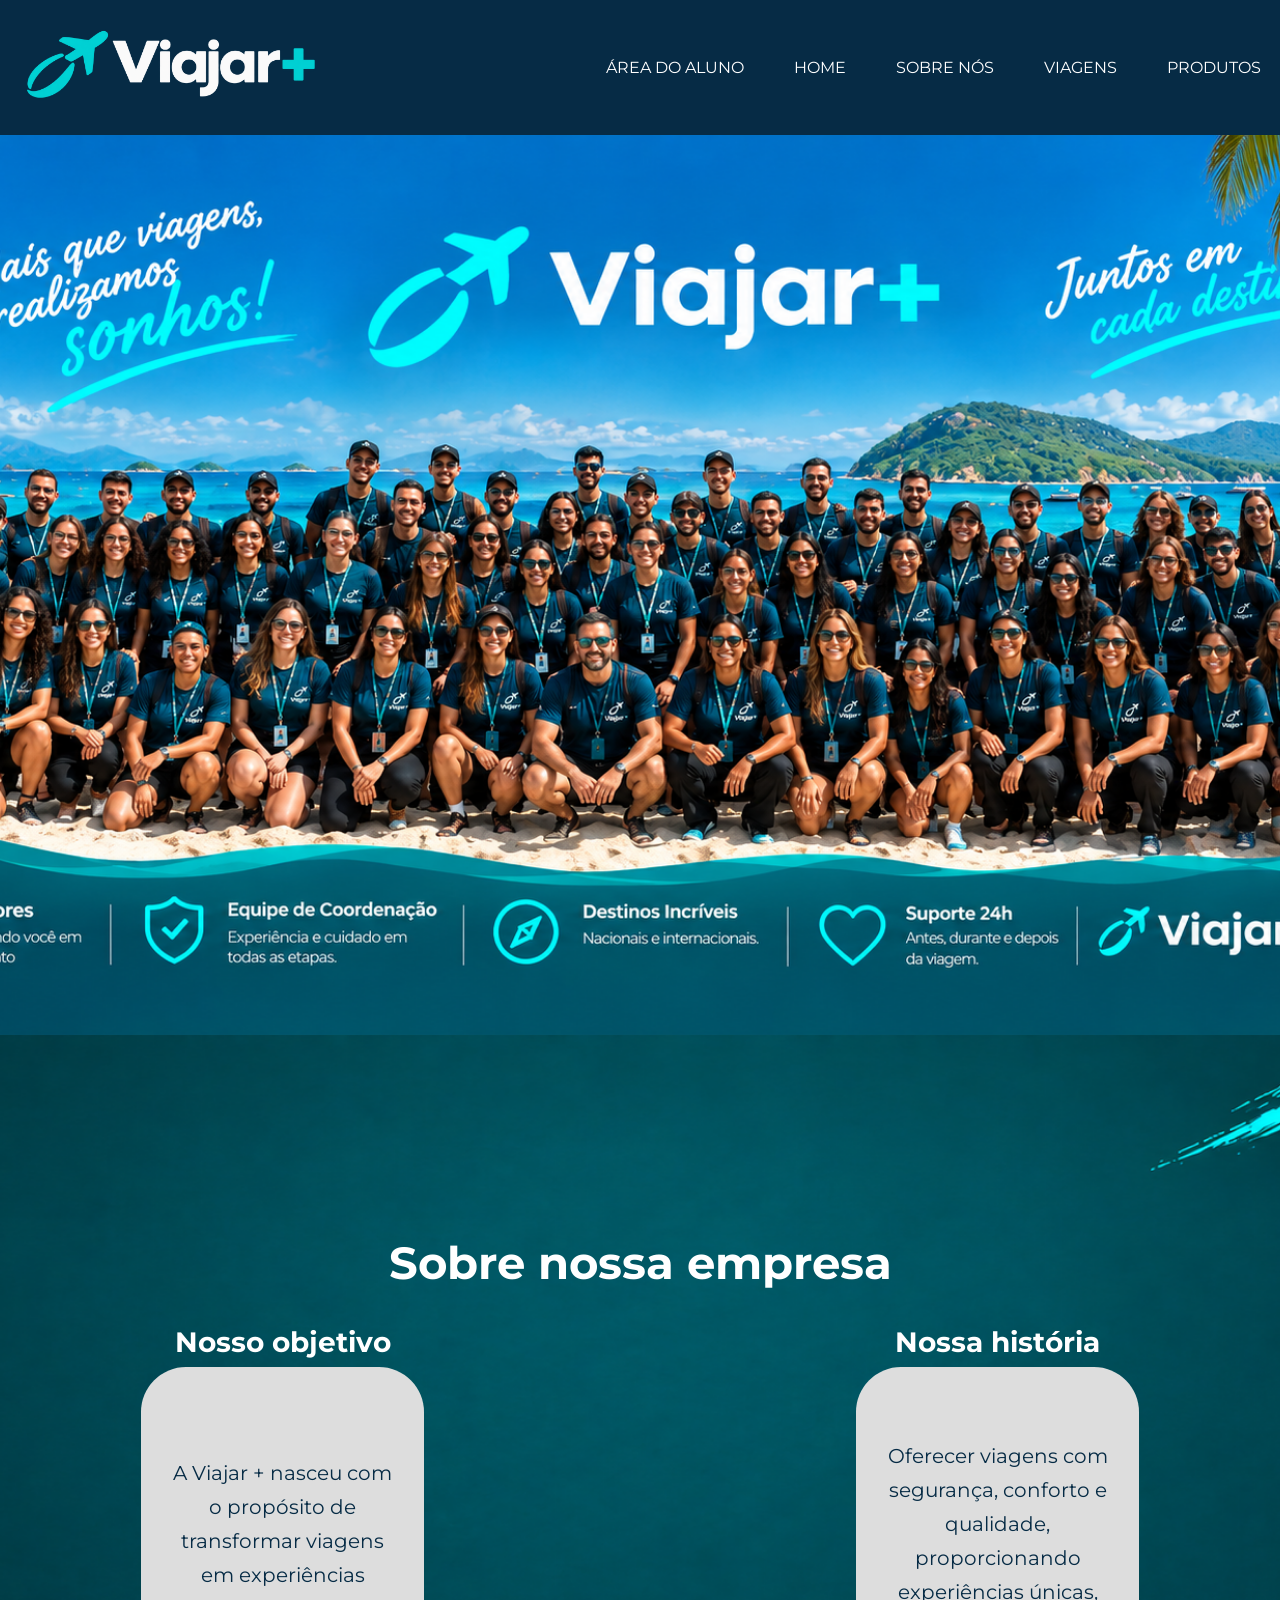
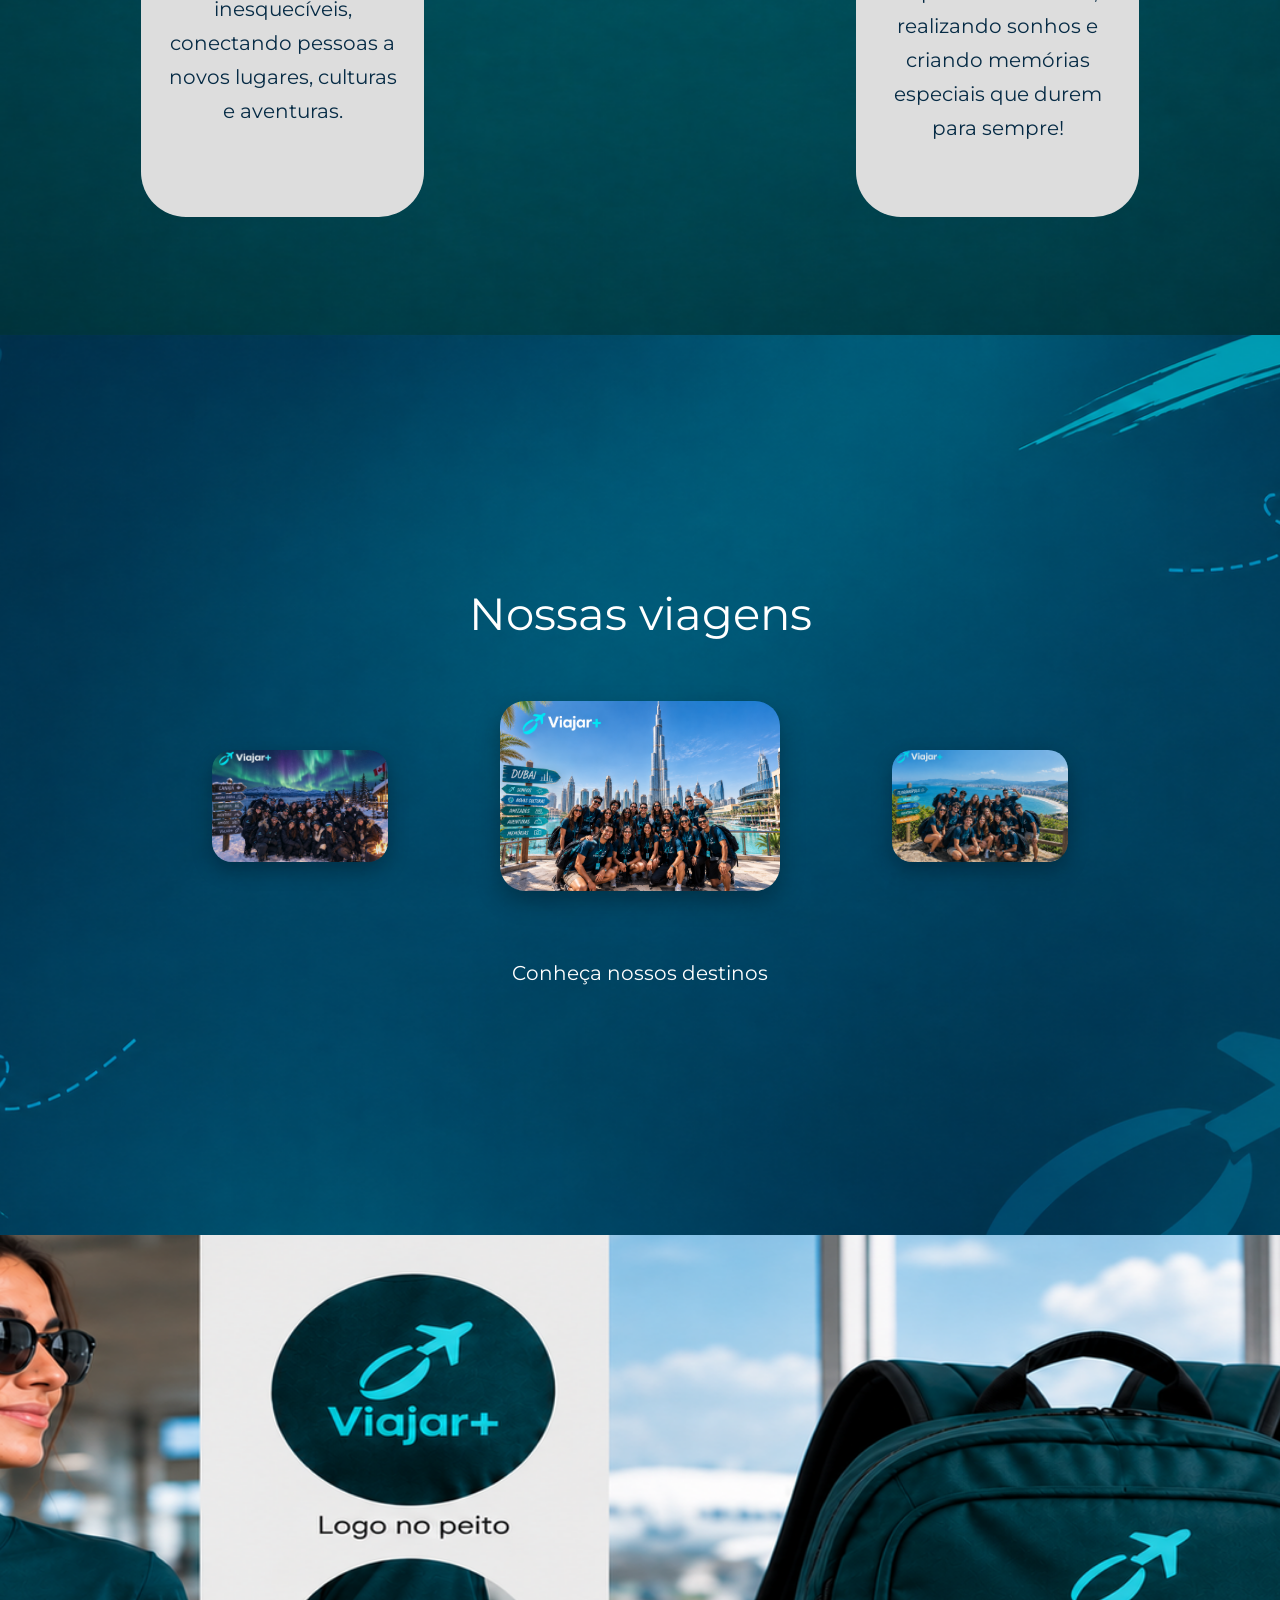
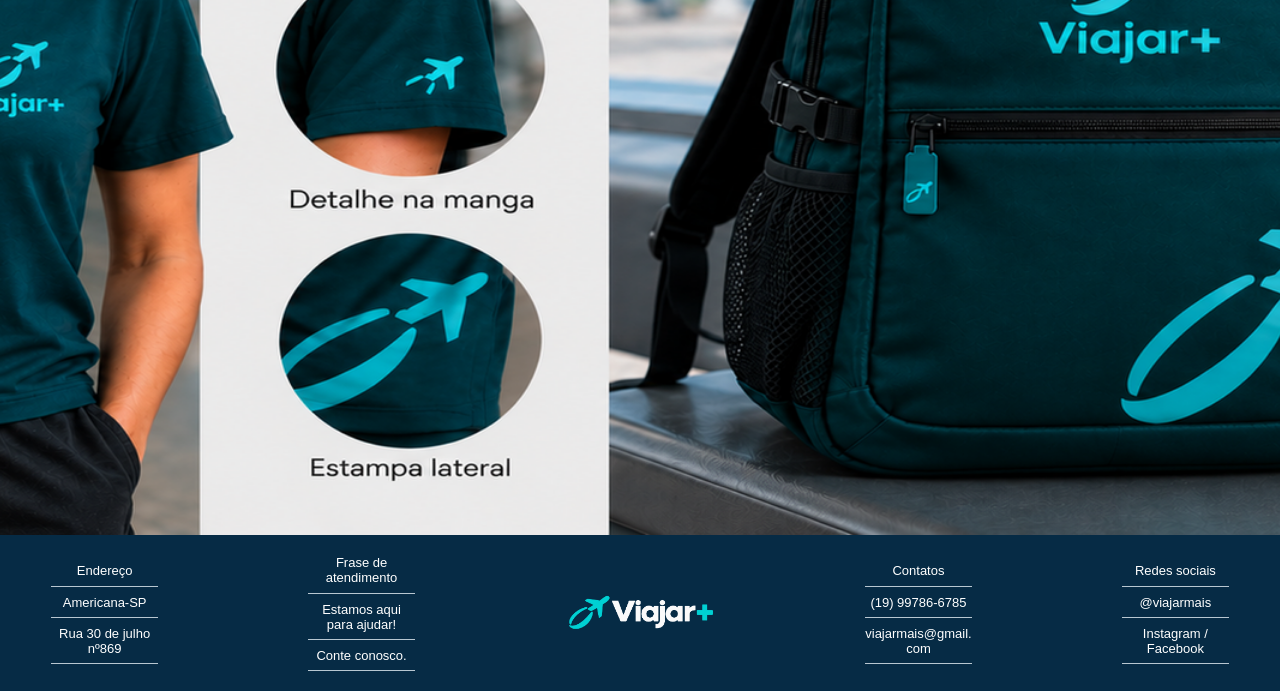
<file: index.html>
<!DOCTYPE html>
<html lang="pt-br">
<head>
    <meta charset="UTF-8">
    <meta name="viewport" content="width=device-width, initial-scale=1.0">
    <link rel="stylesheet" href="style.css">
    <link rel="shortcut icon"href="IMG/Favicon.png"type="image/x-icon">
    <link rel="preconnect" href="https://fonts.googleapis.com">
    <link rel="preconnect" href="https://fonts.gstatic.com" crossorigin>
    <link href="https://fonts.googleapis.com/css2?family=Montserrat:ital,wght@0,100..900;1,100..900&display=swap"rel="stylesheet">
    <title>Viajar+</title>
</head>
<body>
    <header class="topo">
        <div>
            <img src="IMG/Logo2.png"alt="Logo Viajar+"width="300"></div>
        <nav class="config">
            <ul>
                <li><a class="decoracao" href="area.html">ÁREA DO ALUNO</a></li>
                <li><a class="decoracao" href="#HOME">HOME</a></li>
                <li><a class="decoracao" href="#SOBRE-NOS">SOBRE NÓS</a></li>
                <li><a class="decoracao" href="#VIAGENS">VIAGENS</a></li>
                <li><a class="decoracao" href="#PRODUTOS">PRODUTOS</a></li>
            </ul>
        </nav>
    </header>
    <main>
        <section class="casa" id="HOME">
        </section>
        <section class="sobre" id="SOBRE-NOS">
            <h1>
                Sobre nossa empresa
            </h1>
            <div class="conteudo-sobre">
                <div class="bloco">
                    <h2>
                        Nosso objetivo
                    </h2>
                    <div class="caixa">
                        <p>
                            A Viajar + nasceu com o propósito de transformar viagens em experiências inesquecíveis, conectando pessoas a novos lugares, culturas e aventuras.
                        </p>
                    </div>
                </div>
                <div class="bloco">
                    <h2>Nossa história</h2>
                    <div class="caixa2">
                        <p>
                            Oferecer viagens com segurança, conforto e qualidade, proporcionando experiências únicas, realizando sonhos e criando memórias especiais que durem para sempre!
                        </p>
                    </div>
                </div>
            </div>
        </section>
        <section class="viagem" id="VIAGENS">
            <h1>Nossas viagens</h1>
            <div class="carrossel">
                <img src="IMG/canada.png"class="imagem"alt="Viagem 1">
                <img src="IMG/Dubai.png"class="imagem" alt="Viagem 2">
                <img src="IMG/floripa.png"class="imagem"alt="Viagem 3">
                <img src="IMG/rio de janeiro.png"class="imagem"alt="Viagem 4">
                <img src="IMG/gramado.png"class="imagem"alt="Viagem 5">
            </div>
            <h2>Conheça nossos destinos</h2>
        </section>
        <section class="produtos" id="PRODUTOS">
        </section>
    </main>  
    <footer class="rodape">
        <div class="grupo-rodape">
            <div class="coluna-rodape">
                <h3>Endereço</h3>
                <p contenteditable="true">Americana-SP</p>
                <p contenteditable="true">Rua 30 de julho nº869</p>
            </div>

            <div class="coluna-rodape">
                <h3>Frase de atendimento</h3>
                <p contenteditable="true">Estamos aqui para ajudar!</p>
                <p contenteditable="true">Conte conosco.</p>
            </div>

            <div class="logo-rodape">
                <a href="#inicio">
                    <img src="IMG/Logo2.png" alt="Viajar +">
                </a>
            </div>

            <div class="coluna-rodape">
                <h3>Contatos</h3>
                <p contenteditable="true">(19) 99786-6785</p>
                <p contenteditable="true">viajarmais@gmail.com</p>
            </div>

            <div class="coluna-rodape">
                <h3>Redes sociais</h3>
                <p contenteditable="true">@viajarmais</p>
                <p contenteditable="true">Instagram / Facebook</p>
            </div>
        </div>
    </footer>

    <script src="script.js"></script>
</body>
</html>
</file>
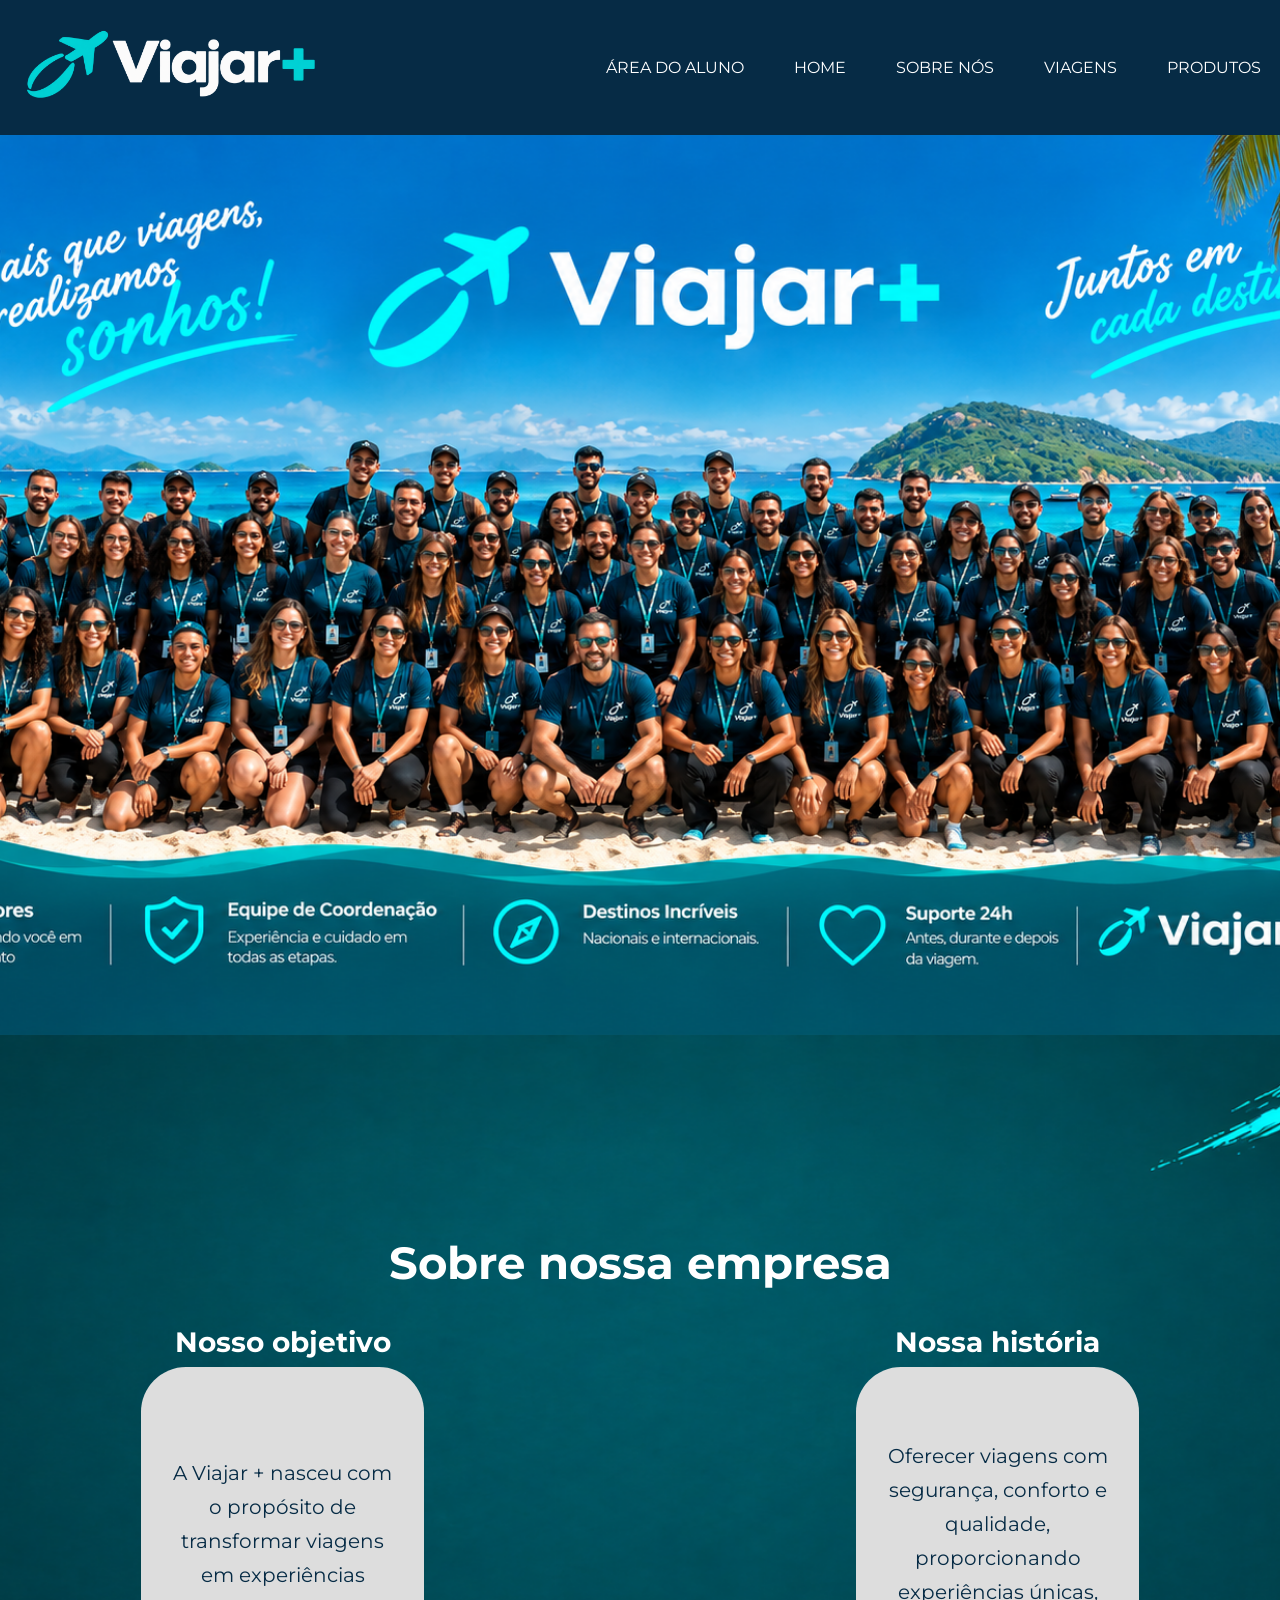
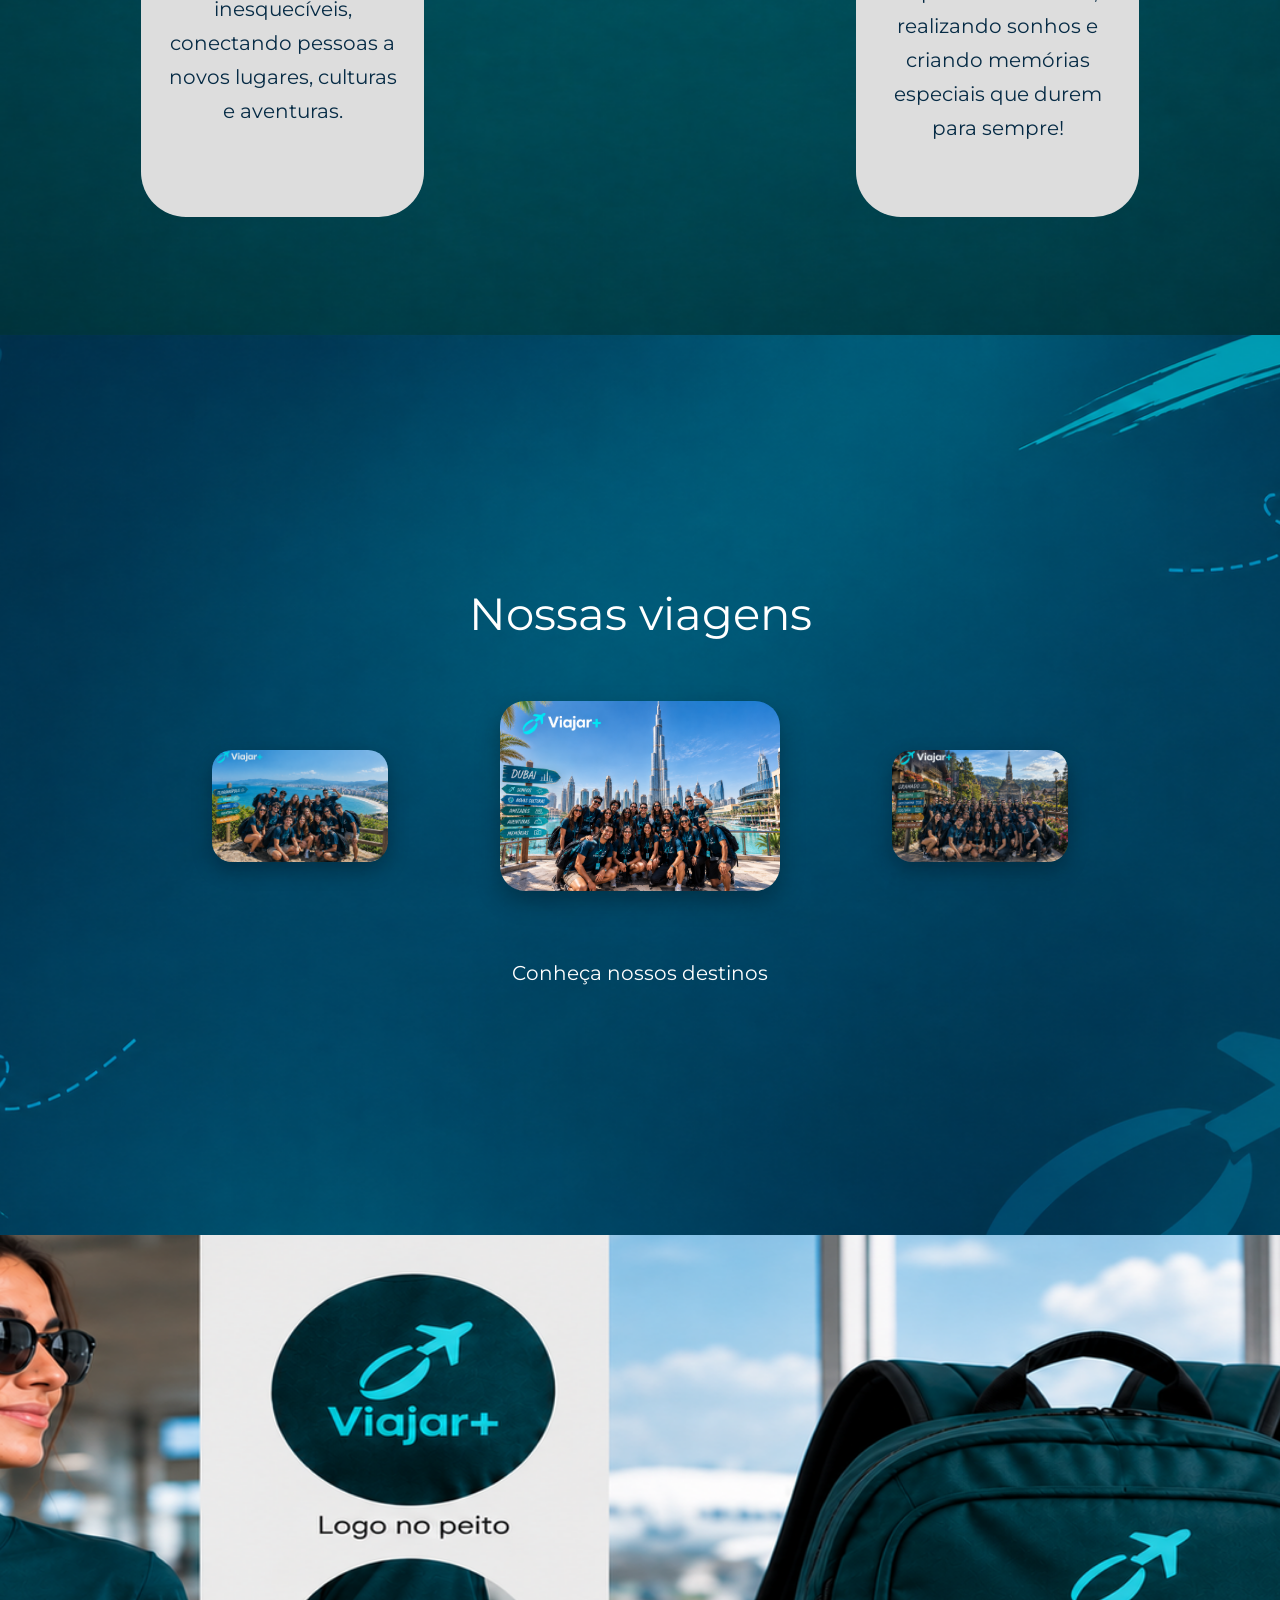
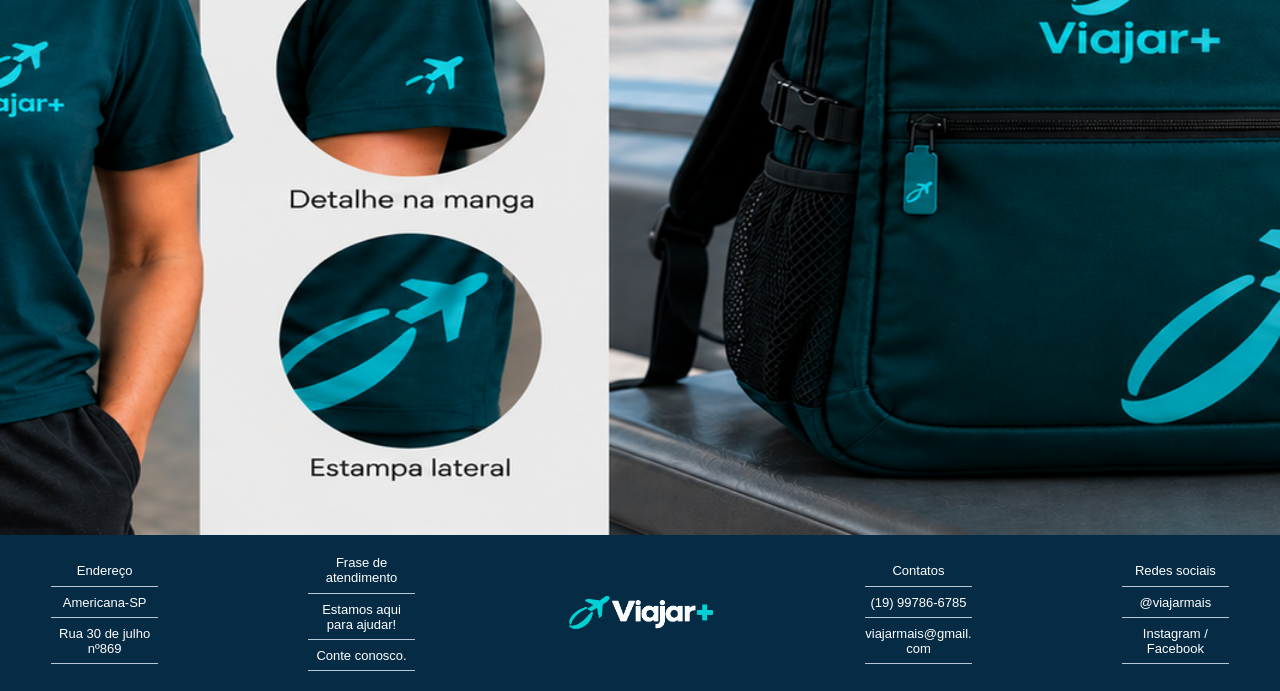
<file: Agência de viagens Viajar +/index.html>
<!DOCTYPE html>
<html lang="pt-br">
<head>
    <meta charset="UTF-8">
    <meta name="viewport" content="width=device-width, initial-scale=1.0">
    <link rel="stylesheet" href="style.css">
    <link rel="shortcut icon"href="IMG/Favicon.png"type="image/x-icon">
    <link rel="preconnect" href="https://fonts.googleapis.com">
    <link rel="preconnect" href="https://fonts.gstatic.com" crossorigin>
    <link href="https://fonts.googleapis.com/css2?family=Montserrat:ital,wght@0,100..900;1,100..900&display=swap"rel="stylesheet">
    <title>Viajar+</title>
</head>
<body>
    <header class="topo">
        <div>
            <img src="IMG/Logo2.png"alt="Logo Viajar+"width="300"></div>
        <nav class="config">
            <ul>
                <li><a class="decoracao" href="area.html">ÁREA DO ALUNO</a></li>
                <li><a class="decoracao" href="#HOME">HOME</a></li>
                <li><a class="decoracao" href="#SOBRE-NOS">SOBRE NÓS</a></li>
                <li><a class="decoracao" href="#VIAGENS">VIAGENS</a></li>
                <li><a class="decoracao" href="#PRODUTOS">PRODUTOS</a></li>
            </ul>
        </nav>
    </header>
    <main>
        <section class="casa" id="HOME">
        </section>
        <section class="sobre" id="SOBRE-NOS">
            <h1>
                Sobre nossa empresa
            </h1>
            <div class="conteudo-sobre">
                <div class="bloco">
                    <h2>
                        Nosso objetivo
                    </h2>
                    <div class="caixa">
                        <p>
                            A Viajar + nasceu com o propósito de transformar viagens em experiências inesquecíveis, conectando pessoas a novos lugares, culturas e aventuras.
                        </p>
                    </div>
                </div>
                <div class="bloco">
                    <h2>Nossa história</h2>
                    <div class="caixa2">
                        <p>
                            Oferecer viagens com segurança, conforto e qualidade, proporcionando experiências únicas, realizando sonhos e criando memórias especiais que durem para sempre!
                        </p>
                    </div>
                </div>
            </div>
        </section>
        <section class="viagem" id="VIAGENS">
            <h1>Nossas viagens</h1>
            <div class="carrossel">
                <img src="IMG/ChatGPT Image 11 de set. de 2026, 08_19_02.png"class="imagem"alt="Viagem 1">
                <img src="IMG/ChatGPT Image 11 de set. de 2026, 08_20_23.png"class="imagem" alt="Viagem 2">
                <img src="IMG/ChatGPT Image 11 de set. de 2026, 08_22_32.png"class="imagem"alt="Viagem 3">
                <img src="IMG/ChatGPT Image 11 de set. de 2026, 08_27_12.png"class="imagem"alt="Viagem 4">
                <img src="IMG/ChatGPT Image 11 de set. de 2026, 08_29_15.png"class="imagem"alt="Viagem 5">
            </div>
            <h2>Conheça nossos destinos</h2>
        </section>
        <section class="produtos" id="PRODUTOS">
        </section>
    </main>  
    <footer class="rodape">
        <div class="grupo-rodape">
            <div class="coluna-rodape">
                <h3>Endereço</h3>
                <p contenteditable="true">Americana-SP</p>
                <p contenteditable="true">Rua 30 de julho nº869</p>
            </div>

            <div class="coluna-rodape">
                <h3>Frase de atendimento</h3>
                <p contenteditable="true">Estamos aqui para ajudar!</p>
                <p contenteditable="true">Conte conosco.</p>
            </div>

            <div class="logo-rodape">
                <a href="#inicio">
                    <img src="IMG/Logo2.png" alt="Viajar +">
                </a>
            </div>

            <div class="coluna-rodape">
                <h3>Contatos</h3>
                <p contenteditable="true">(19) 99786-6785</p>
                <p contenteditable="true">viajarmais@gmail.com</p>
            </div>

            <div class="coluna-rodape">
                <h3>Redes sociais</h3>
                <p contenteditable="true">@viajarmais</p>
                <p contenteditable="true">Instagram / Facebook</p>
            </div>
        </div>
    </footer>

    <script src="script.js"></script>
</body>
</html>
</file>
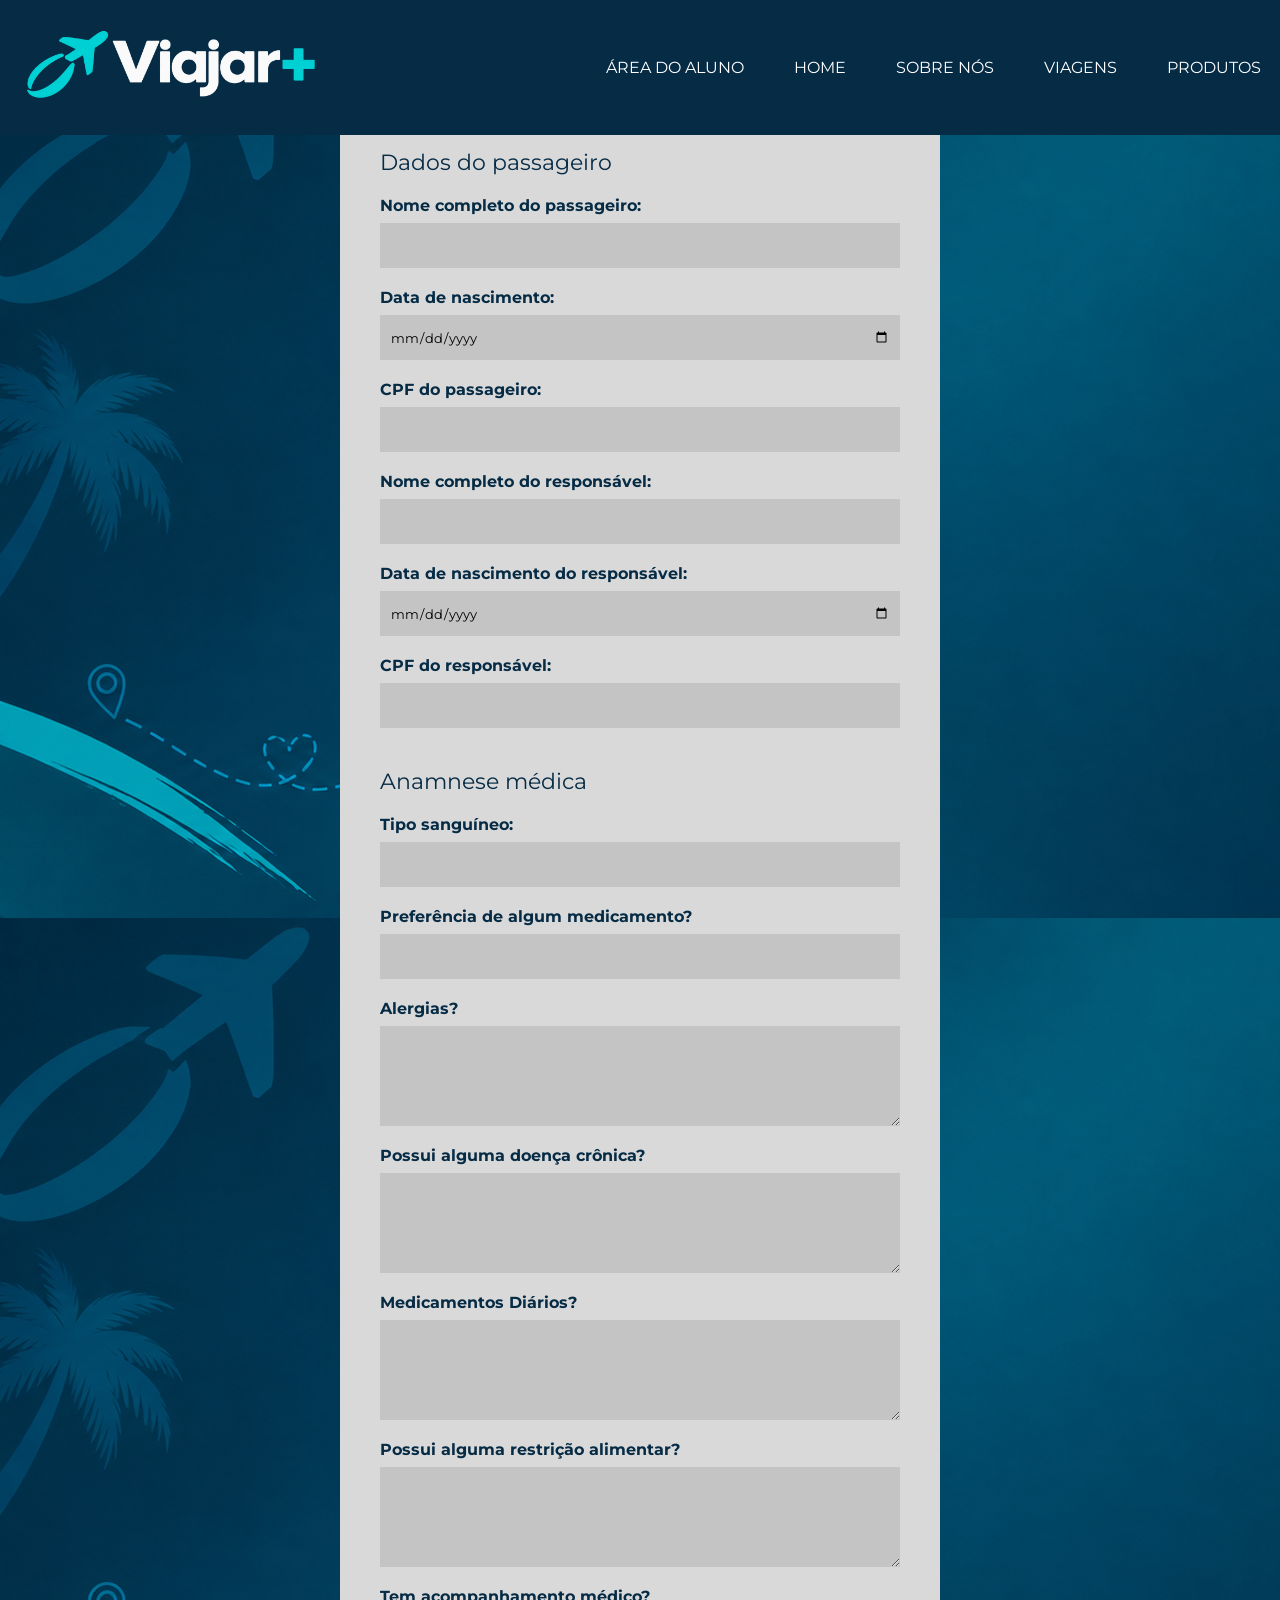
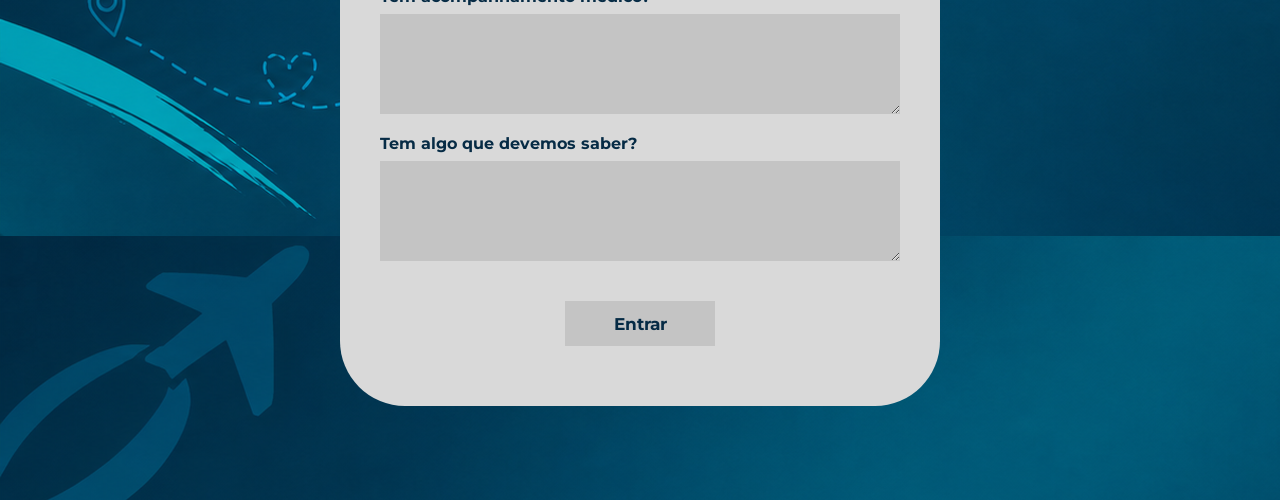
<file: anamnese.html>
<!DOCTYPE html>
<html lang="pt-br">
<head>
    <meta charset="UTF-8">
    <meta name="viewport" content="width=device-width, initial-scale=1.0">
    <link rel="stylesheet" href="anamnese.css">
    <link rel="shortcut icon" href="IMG/Favicon.png" type="image/x-icon">
    <link rel="preconnect" href="https://fonts.googleapis.com">
    <link rel="preconnect" href="https://fonts.gstatic.com" crossorigin>
    <link href="https://fonts.googleapis.com/css2?family=Montserrat:ital,wght@0,100..900;1,100..900&display=swap"rel="stylesheet">
    <title>Area do aluno</title>
</head>
<body>
    <header class="topo">
        <div>
            <img src="IMG/Logo2.png"alt="Logo Viajar+"width="300">
        </div>
        <nav class="config">
            <ul>
                <li><a class="decoracao" href="area.html">ÁREA DO ALUNO</a></li>
                <li><a class="decoracao" href="index.html#HOME">HOME</a></li>
                <li><a class="decoracao" href="index.html#SOBRE NÓS">SOBRE NÓS</a></li>
                <li><a class="decoracao" href="index.html#VIAGENS">VIAGENS</a></li>
                <li><a class="decoracao" href="index.html#PRODUTOS">PRODUTOS</a></li>
            </ul>
        </nav>
    </header>
    <main>
        <section class="pagina-anamnese">
            <form class="formulario">
                <h1>Anamnese!</h1>

            <h2>Dados do passageiro</h2>
            <label for="nome">Nome completo do passageiro:</label>
            <input type="text" id="nome" name="nome">

            <label for="nascimento">Data de nascimento:</label>
            <input type="date" id="nascimento" name="nascimento">

            <label for="cpf">CPF do passageiro:</label>
            <input type="text" id="cpf" name="cpf">

            <label for="responsavel">Nome completo do responsável:</label>
            <input type="text" id="responsavel" name="responsavel">

            <label for="nascimento-responsavel">Data de nascimento do responsável:</label>
            <input type="date" id="nascimento-responsavel" name="nascimento-responsavel">

            <label for="cpf-responsavel">CPF do responsável:</label>
            <input type="text" id="cpf-responsavel" name="cpf-responsavel">
            <h2>Anamnese médica</h2>
            <label for="sangue">Tipo sanguíneo:</label>
            <input type="text" id="sangue" name="sangue">
            <label for="fator">Preferência de algum medicamento?</label>
            <input type="text" id="fator" name="fator">
            <label for="alergias">Alergias?</label>
            <textarea id="alergias" name="alergias"></textarea>
            <label for="doencas">Possui alguma doença crônica?</label>
            <textarea id="doencas" name="doencas"></textarea>

            <label for="remedios">Medicamentos Diários?</label>
            <textarea id="remedios" name="remedios"></textarea>

            <label for="restricoes">Possui alguma restrição alimentar?</label>
            <textarea id="restricoes" name="restricoes"></textarea>

            <label for="acompanhamento">Tem acompanhamento médico?</label>
            <textarea id="acompanhamento" name="acompanhamento"></textarea>

            <label for="informacoes">Tem algo que devemos saber?</label>
            <textarea id="informacoes" name="informacoes"></textarea>
            <button type="submit">Entrar</button>
            </form>
        </section>
    </main>
    
</body>
</html>
</file>
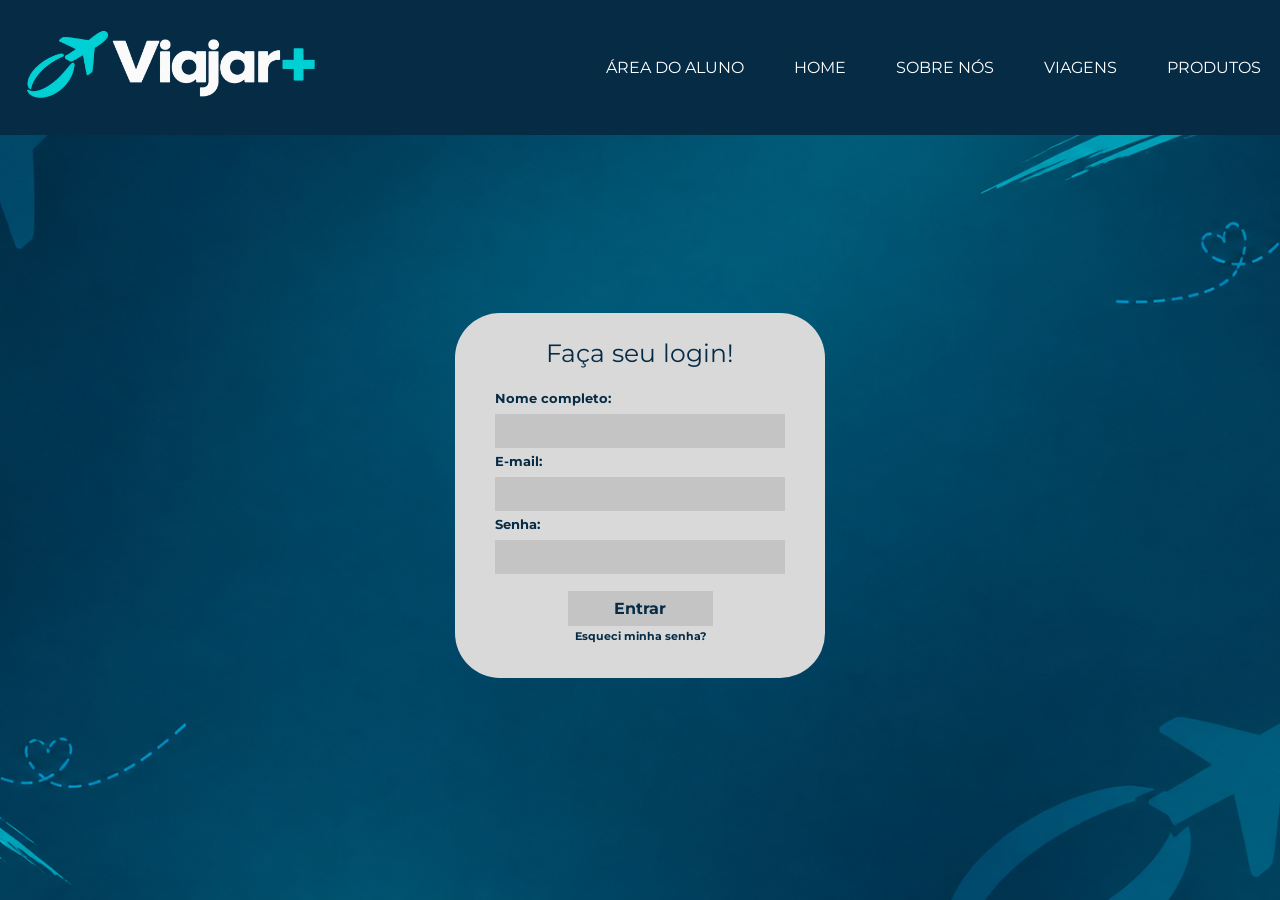
<file: area.html>
<!DOCTYPE html>
<html lang="pt-br">
<head>
    <meta charset="UTF-8">
    <meta name="viewport" content="width=device-width, initial-scale=1.0">
    <link rel="stylesheet" href="area.css">
    <link rel="shortcut icon" href="IMG/Favicon.png" type="image/x-icon">
    <link rel="preconnect" href="https://fonts.googleapis.com">
    <link rel="preconnect" href="https://fonts.gstatic.com" crossorigin>
    <link href="https://fonts.googleapis.com/css2?family=Montserrat:ital,wght@0,100..900;1,100..900&display=swap"rel="stylesheet">
    <title>Area do aluno</title>
</head>
<body>
    <header class="topo">
        <div>
            <img src="IMG/Logo2.png"alt="Logo Viajar+"width="300">
        </div>
        <nav class="config">
            <ul>
                <li><a class="decoracao" href="area.html">ÁREA DO ALUNO</a></li>
                <li><a class="decoracao" href="index.html#HOME">HOME</a></li>
                <li><a class="decoracao" href="index.html#SOBRE NÓS">SOBRE NÓS</a></li>
                <li><a class="decoracao" href="index.html#VIAGENS">VIAGENS</a></li>
                <li><a class="decoracao" href="index.html#PRODUTOS">PRODUTOS</a></li>
            </ul>
        </nav>
    </header>
    <main>
        <section class="foto1 ajuste">       
            <div class="caixa-cadastro">
                <h1>Faça seu login!</h1>

                <div class="campo">
                    <label for="nome">Nome completo:</label>
                    <input type="text" id="nome">
                </div>

                <div class="campo">
                    <label for="email">E-mail:</label>
                    <input type="email" id="email">
                </div>

                <div class="campo">
                    <label for="usuario">Senha:</label>
                    <input type="text" id="usuario">
                </div>
                    <button type="button" id="entrar">Entrar</button>
                        <script>
                            document.getElementById("entrar").addEventListener("click", function() {window.location.href = "anamnese.html";
                            });
                        </script>
                <a href="#">Esqueci minha senha?</a>
            </div>

            </div>
        </section>

    </main>
    
</body>
</html>
</file>
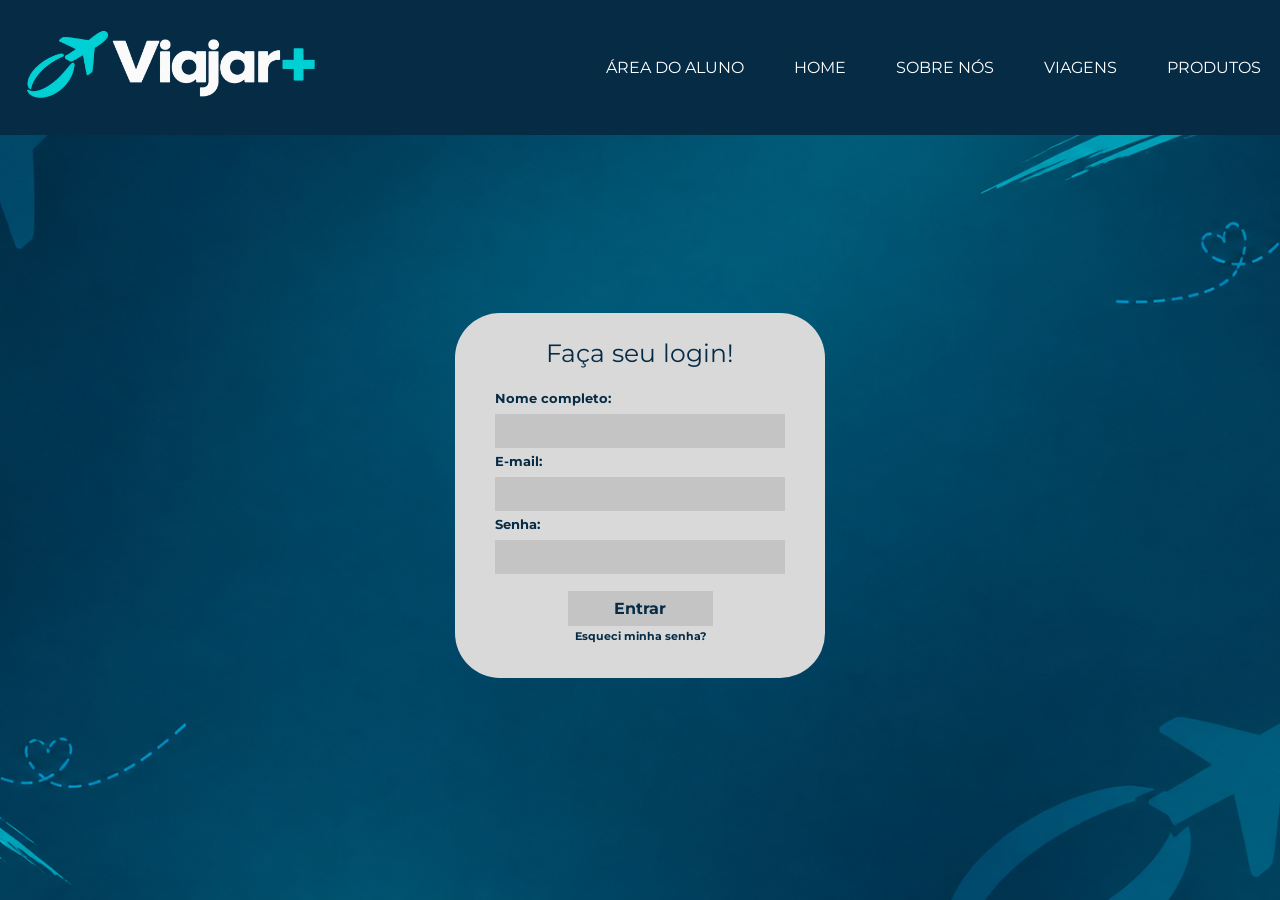
<file: compra.html>
<!DOCTYPE html>
<html lang="pt-br">
<head>
    <meta charset="UTF-8">
    <meta name="viewport" content="width=device-width, initial-scale=1.0">
    <link rel="stylesheet" href="compra.css">
    <link rel="shortcut icon" href="IMG/Favicon.png" type="image/x-icon">
    <link rel="preconnect" href="https://fonts.googleapis.com">
    <link rel="preconnect" href="https://fonts.gstatic.com" crossorigin>
    <link href="https://fonts.googleapis.com/css2?family=Montserrat:ital,wght@0,100..900;1,100..900&display=swap"rel="stylesheet">
    <title>Area do aluno</title>
</head>
<body>
    <header class="topo">
        <div>
            <img src="IMG/Logo2.png"alt="Logo Viajar+"width="300">
        </div>
        <nav class="config">
            <ul>
                <li><a class="decoracao" href="area.html">ÁREA DO ALUNO</a></li>
                <li><a class="decoracao" href="index.html#HOME">HOME</a></li>
                <li><a class="decoracao" href="index.html#SOBRE NÓS">SOBRE NÓS</a></li>
                <li><a class="decoracao" href="index.html#VIAGENS">VIAGENS</a></li>
                <li><a class="decoracao" href="index.html#PRODUTOS">PRODUTOS</a></li>
            </ul>
        </nav>
    </header>
    <main>
        <section class="foto1 ajuste">       
            <div class="caixa-cadastro">
                <h1>Faça seu login!</h1>

                <div class="campo">
                    <label for="nome">Nome completo:</label>
                    <input type="text" id="nome">
                </div>

                <div class="campo">
                    <label for="email">E-mail:</label>
                    <input type="email" id="email">
                </div>

                <div class="campo">
                    <label for="usuario">Senha:</label>
                    <input type="text" id="usuario">
                </div>
                    <button type="button" id="entrar">Entrar</button>
                        <script>
                            document.getElementById("entrar").addEventListener("click", function() {window.location.href = "anamnese.html";
                            });
                        </script>
                <a href="#">Esqueci minha senha?</a>
            </div>

            </div>
        </section>

    </main>
    
</body>
</html>
</file>
<file: style.css>
* {
    padding: 0;
    margin: 0;
    box-sizing: border-box;
    font-family: "Montserrat", sans-serif;
    font-weight: 400;
    font-style: normal;
}
.topo {
    width: 100%;
    height: 15vh;
    background-color: #062B45;
    display: flex;
    justify-content: space-around;
    align-items: center;
    gap: 250px;
    position: fixed;
    top: 0;
    left: 0;
    z-index: 1000;
}
.decoracao {
    text-decoration: none;
    color: white;
}
.config {
    display: flex;
    gap: 80px;
}
.config ul {
    display: flex;
    gap: 50px;
}
.config ul li {
    list-style: none;
}
.casa {
    width: 100%;
    height: 100vh;
    margin-top: 15vh;
    background-image: url(IMG/Banner.png);
    background-position: center;
    background-size: cover;
    background-repeat: no-repeat;
    scroll-margin-top: 15vh;
}
.sobre {
    width: 100%;
    height: 100vh;
    background-image: url(IMG/Textura2.png);
    background-repeat: no-repeat;
    background-position: center;
    background-size: cover;
    display: flex;
    flex-direction: column;
    align-items: center;
    padding-top: 200px;
}
.sobre h1 {
    color: white;
    font-size: 45px;
    font-weight: 700;
    margin-bottom: 35px;
}
.conteudo-sobre {
    width: 100%;
    display: flex;
    justify-content: space-between;
    align-items: flex-start;
    gap: 150px;
}
.bloco {
    width: 50%;
    display: flex;
    flex-direction: column;
    align-items: center;
}
.bloco h2 {
    color: white;
    font-size: 28px;
    font-weight: 700;
    margin-bottom: 8px;
}
.caixa,
.caixa2 {
    width: 50%;
    height: 50vh;
    background-color: #ddd;
    border-radius: 45px;
    display: flex;
    justify-content: center;
    align-items: center;
    padding: 25px;
    overflow: hidden;
}
.viagem {
    width: 100%;
    height: 100vh;
    background-image: url(IMG/Textura\ 1.png);
    background-position: center;
    background-repeat: no-repeat;
    background-size: cover;
    display: flex;
    flex-direction: column;
    align-items: center;
    justify-content: center;
}
.viagem h1 {
    color: white;
    font-size: 45px;
    margin-bottom: 40px;
}
.carrossel {
    width: 900px;
    height: 250px;
    position: relative;
    margin: 0 auto;
}
.imagem {
    position: absolute;
    object-fit: cover;
    border-radius: 25px;
    cursor: pointer;
    transition: all 0.7s ease;
    box-shadow:0 10px 25px rgba(0, 0, 0, 0.3);
}
.esquerda {

    width: 220px;
    height: 140px;
    left: 0;
    top: 55px;
    transform: scale(0.8);
    opacity: 0.9;
    z-index: 2;
}
.centro {
    width: 280px;
    height: 190px;
    left: 310px;
    top: 20px;
    transform: scale(1);
    opacity: 1;
    z-index: 5;
}

.direita {
    width: 220px;
    height: 140px;
    left: 680px;
    top: 55px;
    transform: scale(0.8);
    opacity: 0.9;
    z-index: 2;
}
.escondida {
    width: 180px;
    height: 120px;
    left: 350px;
    top: 70px;
    transform: scale(0.5);
    opacity: 0;
    z-index: 1;
    pointer-events: none;
}
.viagem h2 {
    color: white;
    font-size: 20px;
    margin-top: 30px;
}
.produtos {
    width: 100%;
    height: 100vh;
    background-image: url(IMG/Produtos.png);
    background-position: center;
    background-repeat: no-repeat;
    background-size: cover;
    display: flex;
    justify-content: center;
    align-items: center;
    scroll-margin-top: 15vh;
}
.produtos h1 {
    color: white;
    font-size: 45px;
}
.caixa p,
.caixa2 p {
    width: 100%;
    margin: 0;
    color: #062B45;
    font-size: 20px;
    line-height: 1.7;
    text-align: center;
    overflow-wrap: break-word;
}
.rodape {
    width: 100%;
    min-height: 130px;
    background-color: #062B45;
    display: flex;
    justify-content: center;
    align-items: center;
    padding: 20px 4%;
    box-sizing: border-box;
    font-size: 13px;
}

.grupo-rodape {
    width: 100%;
    max-width: 1400px;
    display: flex;
    justify-content: space-between;
    align-items: center;
    gap: 150px;
    font-size: 13px;
}

.coluna-rodape {
    flex: 1;
    min-width: 0;
    display: flex;
    flex-direction: column;
    gap: 8px;
    font-size: 13px;
}

.coluna-rodape h3 {
    color: white;
    font-family: Arial, sans-serif;
    font-size: 14px;
    font-weight: 500;
    text-align: center;
    margin: 0;
    padding-bottom: 8px;
    border-bottom: 1px solid #B8C7D1;
    font-size: 13px;
}

.coluna-rodape p {
    color: white;
    font-family: Arial, sans-serif;
    font-size: 12px;
    text-align: center;
    margin: 0;
    min-height: 15px;
    padding-bottom: 7px;
    border-bottom: 1px solid #B8C7D1;
    outline: none;
    overflow-wrap: anywhere;
    font-size: 13px;
}

.coluna-rodape p:focus {
    border-bottom: 1px solid #00D6CF;
}

.logo-rodape {
    flex: 0 0 150px;
    display: flex;
    justify-content: center;
    align-items: center;
}

.logo-rodape img {
    width: 150px;
    max-width: 100%;
    height: auto;
    display: block;
}
</file>
<file: Agência de viagens Viajar +/style.css>
* {
    padding: 0;
    margin: 0;
    box-sizing: border-box;
    font-family: "Montserrat", sans-serif;
    font-weight: 400;
    font-style: normal;
}
.topo {
    width: 100%;
    height: 15vh;
    background-color: #062B45;
    display: flex;
    justify-content: space-around;
    align-items: center;
    gap: 250px;
    position: fixed;
    top: 0;
    left: 0;
    z-index: 1000;
}
.decoracao {
    text-decoration: none;
    color: white;
}
.config {
    display: flex;
    gap: 80px;
}
.config ul {
    display: flex;
    gap: 50px;
}
.config ul li {
    list-style: none;
}
.casa {
    width: 100%;
    height: 100vh;
    margin-top: 15vh;
    background-image: url(IMG/Banner.png);
    background-position: center;
    background-size: cover;
    background-repeat: no-repeat;
    scroll-margin-top: 15vh;
}
.sobre {
    width: 100%;
    height: 100vh;
    background-image: url(IMG/Textura2.png);
    background-repeat: no-repeat;
    background-position: center;
    background-size: cover;
    display: flex;
    flex-direction: column;
    align-items: center;
    padding-top: 200px;
}
.sobre h1 {
    color: white;
    font-size: 45px;
    font-weight: 700;
    margin-bottom: 35px;
}
.conteudo-sobre {
    width: 100%;
    display: flex;
    justify-content: space-between;
    align-items: flex-start;
    gap: 150px;
}
.bloco {
    width: 50%;
    display: flex;
    flex-direction: column;
    align-items: center;
}
.bloco h2 {
    color: white;
    font-size: 28px;
    font-weight: 700;
    margin-bottom: 8px;
}
.caixa,
.caixa2 {
    width: 50%;
    height: 50vh;
    background-color: #ddd;
    border-radius: 45px;
    display: flex;
    justify-content: center;
    align-items: center;
    padding: 25px;
    overflow: hidden;
}
.viagem {
    width: 100%;
    height: 100vh;
    background-image: url(IMG/Textura\ 1.png);
    background-position: center;
    background-repeat: no-repeat;
    background-size: cover;
    display: flex;
    flex-direction: column;
    align-items: center;
    justify-content: center;
}
.viagem h1 {
    color: white;
    font-size: 45px;
    margin-bottom: 40px;
}
.carrossel {
    width: 900px;
    height: 250px;
    position: relative;
    margin: 0 auto;
}
.imagem {
    position: absolute;
    object-fit: cover;
    border-radius: 25px;
    cursor: pointer;
    transition: all 0.7s ease;
    box-shadow:0 10px 25px rgba(0, 0, 0, 0.3);
}
.esquerda {

    width: 220px;
    height: 140px;
    left: 0;
    top: 55px;
    transform: scale(0.8);
    opacity: 0.9;
    z-index: 2;
}
.centro {
    width: 280px;
    height: 190px;
    left: 310px;
    top: 20px;
    transform: scale(1);
    opacity: 1;
    z-index: 5;
}

.direita {
    width: 220px;
    height: 140px;
    left: 680px;
    top: 55px;
    transform: scale(0.8);
    opacity: 0.9;
    z-index: 2;
}
.escondida {
    width: 180px;
    height: 120px;
    left: 350px;
    top: 70px;
    transform: scale(0.5);
    opacity: 0;
    z-index: 1;
    pointer-events: none;
}
.viagem h2 {
    color: white;
    font-size: 20px;
    margin-top: 30px;
}
.produtos {
    width: 100%;
    height: 100vh;
    background-image: url(IMG/Produtos.png);
    background-position: center;
    background-repeat: no-repeat;
    background-size: cover;
    display: flex;
    justify-content: center;
    align-items: center;
    scroll-margin-top: 15vh;
}
.produtos h1 {
    color: white;
    font-size: 45px;
}
.caixa p,
.caixa2 p {
    width: 100%;
    margin: 0;
    color: #062B45;
    font-size: 20px;
    line-height: 1.7;
    text-align: center;
    overflow-wrap: break-word;
}
.rodape {
    width: 100%;
    min-height: 130px;
    background-color: #062B45;
    display: flex;
    justify-content: center;
    align-items: center;
    padding: 20px 4%;
    box-sizing: border-box;
    font-size: 13px;
}

.grupo-rodape {
    width: 100%;
    max-width: 1400px;
    display: flex;
    justify-content: space-between;
    align-items: center;
    gap: 150px;
    font-size: 13px;
}

.coluna-rodape {
    flex: 1;
    min-width: 0;
    display: flex;
    flex-direction: column;
    gap: 8px;
    font-size: 13px;
}

.coluna-rodape h3 {
    color: white;
    font-family: Arial, sans-serif;
    font-size: 14px;
    font-weight: 500;
    text-align: center;
    margin: 0;
    padding-bottom: 8px;
    border-bottom: 1px solid #B8C7D1;
    font-size: 13px;
}

.coluna-rodape p {
    color: white;
    font-family: Arial, sans-serif;
    font-size: 12px;
    text-align: center;
    margin: 0;
    min-height: 15px;
    padding-bottom: 7px;
    border-bottom: 1px solid #B8C7D1;
    outline: none;
    overflow-wrap: anywhere;
    font-size: 13px;
}

.coluna-rodape p:focus {
    border-bottom: 1px solid #00D6CF;
}

.logo-rodape {
    flex: 0 0 150px;
    display: flex;
    justify-content: center;
    align-items: center;
}

.logo-rodape img {
    width: 150px;
    max-width: 100%;
    height: auto;
    display: block;
}
</file>
<file: anamnese.css>
*{
    padding: 0;
    margin: 0;
    box-sizing: border-box;
    font-family: "Montserrat", sans-serif;
    font-weight: 400;
    font-style: normal;
}
.topo {
    width: 100%;
    height: 15vh;
    background-color: #062B45;
    display: flex;
    justify-content: space-around;
    align-items: center;
    gap: 250px;
    position: fixed;
    top: 0;
    left: 0;
    z-index: 1000;
}
.decoracao {
    text-decoration: none;
    color: white;
}
.conf{
    display: flex;
    gap: 80px;
}
.config ul {
    display: flex;
    gap: 50px;
}
.config ul li {
    list-style: none;
}
.foto1{
    width: 100%;
    height: 100vh;
    background-image: url(IMG/Textura\ 1.png);
    background-repeat: no-repeat;
    background-size: cover;
    background-position: center;
}

body {
    width: 100%;
    min-height: 100vh;
    margin: 0;
    background-image: url("IMG/anamnese.png");
    background-size: 1920px 3092px;
    background-repeat: no-repeat;
}

.pagina-anamnese {
    width: 100%;
    min-height: 2100px;
    display: flex;
    justify-content: center;
    align-items: flex-start;
    padding-top: 20px;
    box-sizing: border-box;
}

.formulario {
    width: 600px;
    min-height: 290px;
    padding: 40px;
    background-color: #D9D9D9;
    border-radius: 65px;
    box-sizing: border-box;
    display: flex;
    flex-direction: column;
}

.formulario h1 {
    color: #062B45;
    text-align: center;
    font-size: 32px;
    margin-bottom: 30px;
}

.formulario h2 {
    color: #062B45;
    font-size: 22px;
    margin: 20px 0;
}

.formulario label {
    color: #062B45;
    font-size: 16px;
    font-weight: bold;
    margin-bottom: 8px;
}

.formulario input,
.formulario textarea {
    width: 100%;
    min-height: 45px;
    margin-bottom: 20px;
    padding: 10px;
    border: none;
    background-color: #C4C4C4;
    box-sizing: border-box;
}

.formulario textarea {
    min-height: 100px;
    resize: vertical;
}

.formulario button {
    width: 150px;
    min-height: 45px;
    margin: 20px auto;
    border: none;
    background-color: #C4C4C4;
    color: #062B45;
    font-size: 17px;
    font-weight: bold;
    cursor: pointer;
}
</file>
<file: area.css>
*{
    padding: 0;
    margin: 0;
    box-sizing: border-box;
    font-family: "Montserrat", sans-serif;
    font-weight: 400;
    font-style: normal;
}
.topo {
    width: 100%;
    height: 15vh;
    background-color: #062B45;
    display: flex;
    justify-content: space-around;
    align-items: center;
    gap: 250px;
    position: fixed;
    top: 0;
    left: 0;
    z-index: 1000;
}
.decoracao {
    text-decoration: none;
    color: white;
}
.conf{
    display: flex;
    gap: 80px;
}
.config ul {
    display: flex;
    gap: 50px;
}
.config ul li {
    list-style: none;
}
.foto1{
    width: 100%;
    height: 90vh;
    background-image: url(IMG/Textura\ 1.png);
    background-repeat: no-repeat;
    background-size: cover;
    background-position: center;
    scroll-margin-top: 15vh;
}
.caixa{
    width: 30%;
    height: 70vh;
    background-color: #B8C7D1;
    border-radius: 20px;
    display: flex;
    justify-content: center;
}
.ajuste{
    display: flex;
    justify-content: center;
    align-items: center;
    margin-top: 10vh;
}

.caixa-cadastro {
    width: 370px;
    height: 365px;
    background-color: #D9D9D9;
    border-radius: 45px;
    padding: 25px 40px;
    box-sizing: border-box;

    display: flex;
    flex-direction: column;
    font-family: Arial, sans-serif;
}

.caixa-cadastro h1 {
    color: #062B45;
    font-size: 25px;
    text-align: center;
    margin: 0 0 22px;
}

.campo {
    display: flex;
    flex-direction: column;
    margin-bottom: 5px;
}

.campo label {
    color: #062B45;
    font-size: 13px;
    font-weight: bold;
    margin-bottom: 8px;
}

.campo input {
    width: 100%;
    height: 34px;
    box-sizing: border-box;
    border: none;
    background-color: #C4C4C4;
    padding: 5px;
    outline-color: #007F83;
}

.caixa-cadastro button {
    width: 50%;
    height: 35px;
    margin: 12px auto 3px;
    border: none;
    background-color: #C4C4C4;
    color: #062B45;
    font-size: 16px;
    font-weight: bold;
    cursor: pointer;
}

.caixa-cadastro a {
    text-align: center;
    color: #062B45;
    font-size: 11px;
    font-weight: bold;
    text-decoration: none;
}
</file>
<file: compra.css>
*{
    padding: 0;
    margin: 0;
    box-sizing: border-box;
    font-family: "Montserrat", sans-serif;
    font-weight: 400;
    font-style: normal;
}
.topo {
    width: 100%;
    height: 15vh;
    background-color: #062B45;
    display: flex;
    justify-content: space-around;
    align-items: center;
    gap: 250px;
    position: fixed;
    top: 0;
    left: 0;
    z-index: 1000;
}
.decoracao {
    text-decoration: none;
    color: white;
}
.conf{
    display: flex;
    gap: 80px;
}
.config ul {
    display: flex;
    gap: 50px;
}
.config ul li {
    list-style: none;
}
.foto1{
    width: 100%;
    height: 90vh;
    background-image: url(IMG/Textura\ 1.png);
    background-repeat: no-repeat;
    background-size: cover;
    background-position: center;
    scroll-margin-top: 15vh;
}
.caixa{
    width: 30%;
    height: 70vh;
    background-color: #B8C7D1;
    border-radius: 20px;
    display: flex;
    justify-content: center;
}
.ajuste{
    display: flex;
    justify-content: center;
    align-items: center;
    margin-top: 10vh;
}

.caixa-cadastro {
    width: 370px;
    height: 365px;
    background-color: #D9D9D9;
    border-radius: 45px;
    padding: 25px 40px;
    box-sizing: border-box;

    display: flex;
    flex-direction: column;
    font-family: Arial, sans-serif;
}

.caixa-cadastro h1 {
    color: #062B45;
    font-size: 25px;
    text-align: center;
    margin: 0 0 22px;
}

.campo {
    display: flex;
    flex-direction: column;
    margin-bottom: 5px;
}

.campo label {
    color: #062B45;
    font-size: 13px;
    font-weight: bold;
    margin-bottom: 8px;
}

.campo input {
    width: 100%;
    height: 34px;
    box-sizing: border-box;
    border: none;
    background-color: #C4C4C4;
    padding: 5px;
    outline-color: #007F83;
}

.caixa-cadastro button {
    width: 50%;
    height: 35px;
    margin: 12px auto 3px;
    border: none;
    background-color: #C4C4C4;
    color: #062B45;
    font-size: 16px;
    font-weight: bold;
    cursor: pointer;
}

.caixa-cadastro a {
    text-align: center;
    color: #062B45;
    font-size: 11px;
    font-weight: bold;
    text-decoration: none;
}
</file>
